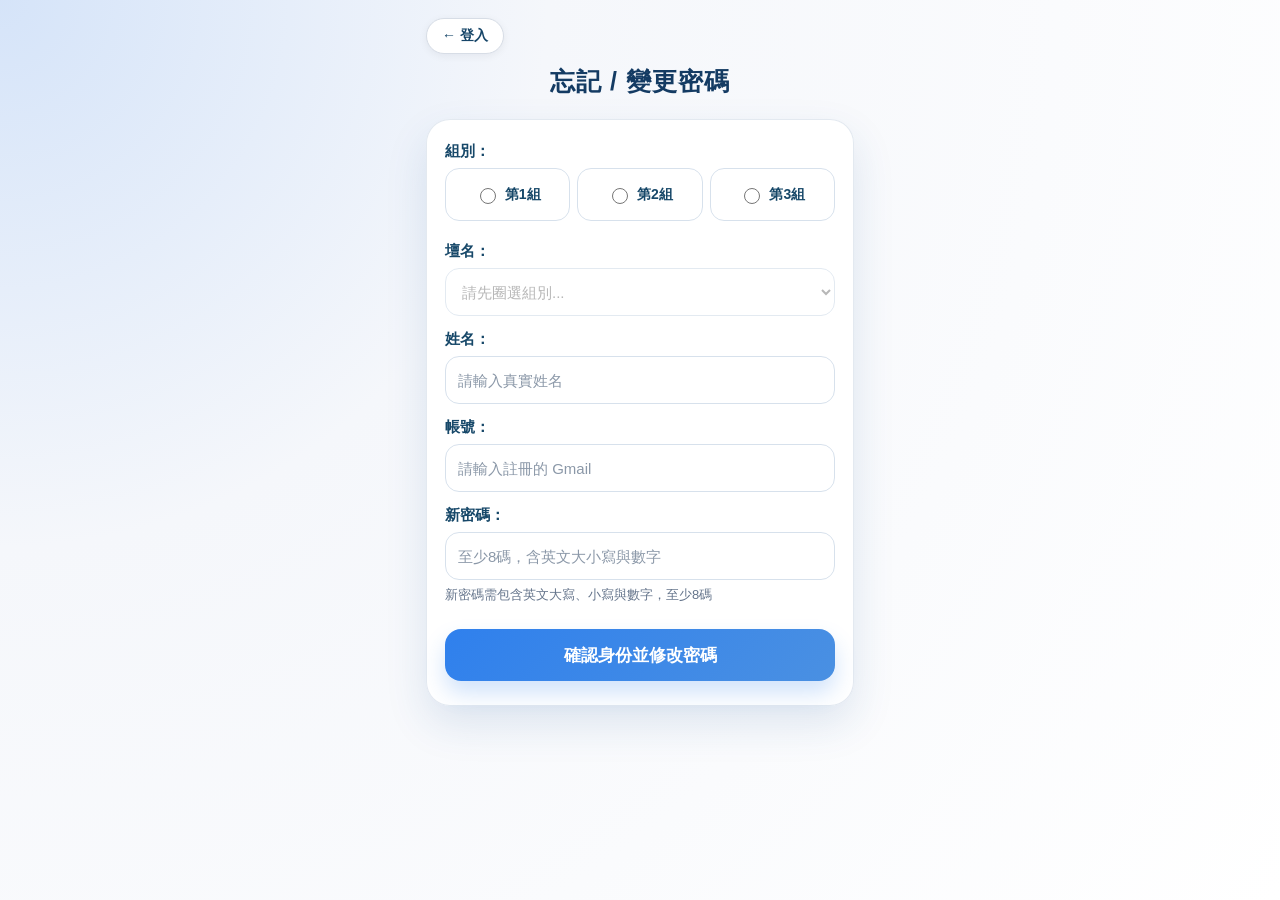
<file: forgot.html>
<!DOCTYPE html>

<!-- =========================
     程式名稱：forgot.html
     功能說明：
     忘記密碼 / 變更密碼頁面。
     使用者可在此選擇組別、壇名，
     並輸入姓名、帳號與新密碼，
     系統確認身份後更新密碼。

     本版調整為 PWA App 風格頁面，
     讓手機主畫面開啟時更像 App。
========================= -->

<html lang="zh-Hant">
<head>
  <meta charset="UTF-8" />
  <meta name="viewport" content="width=device-width, initial-scale=1.0" />

  <title>忘記密碼 / 變更密碼</title>

  <!-- =========================
       PWA 設定
       功能說明：
       讓網站可以加入手機主畫面，
       並以類似 App 的獨立視窗開啟。
  ========================= -->
  <link rel="manifest" href="./manifest.json?v=20260620-001">
  <meta name="theme-color" content="#f5f7fb">
  <meta name="mobile-web-app-capable" content="yes">
  <meta name="apple-mobile-web-app-capable" content="yes">
  <meta name="apple-mobile-web-app-title" content="新莊區道務檢視">
  <meta name="apple-mobile-web-app-status-bar-style" content="default">
  <link rel="apple-touch-icon" href="./icons/icon-192.png">

  <!-- =========================
       全站共用樣式
       功能說明：
       載入登入頁、申請帳號、忘記密碼、首頁等共用 CSS。
  ========================= -->
  <link rel="stylesheet" href="./css/style.css?v=20260620-18" />
</head>

<body>
  <div class="app-form-page">
    <div class="app-form-shell">

      <!-- =========================
           頁面上方操作列
           功能說明：
           提供返回登入頁功能。
      ========================= -->
      <div class="app-form-header">
        <a class="app-form-back" href="index.html">← 登入</a>
      </div>

      <!-- =========================
           頁面品牌區
           功能說明：
           顯示系統 Logo 與頁面名稱。
      ========================= -->
      <div class="app-form-hero">
        <div class="app-form-logo">道</div>
        <h1 class="app-form-title">忘記 / 變更密碼</h1>
      </div>

      <!-- =========================
           忘記密碼表單卡片
           功能說明：
           使用者填寫身份資料與新密碼後送出。
      ========================= -->
      <div class="app-form-card">
        <div id="forgotMessage" class="message"></div>

        <form id="forgotForm">
          <!-- =========================
               組別選擇區
               功能說明：
               使用者先選第1組、第2組或第3組，
               系統再依組別載入對應壇名。
          ========================= -->
          <div class="form-group">
            <div class="label">組別：</div>

            <div class="radio-row">
              <label class="radio-item">
                <input type="radio" name="forgotGroup" value="1" />
                第1組
              </label>

              <label class="radio-item">
                <input type="radio" name="forgotGroup" value="2" />
                第2組
              </label>

              <label class="radio-item">
                <input type="radio" name="forgotGroup" value="3" />
                第3組
              </label>
            </div>
          </div>

          <div class="form-group">
            <label for="forgotTempleSelect">壇名：</label>
            <select id="forgotTempleSelect" disabled>
              <option value="">請先圈選組別...</option>
            </select>
          </div>

          <div class="form-group">
            <label for="forgotName">姓名：</label>
            <input id="forgotName" type="text" placeholder="請輸入真實姓名" autocomplete="name" />
          </div>

          <div class="form-group">
            <label for="forgotAccount">帳號：</label>
            <input id="forgotAccount" type="email" placeholder="請輸入註冊的 Gmail" autocomplete="email" />
          </div>

          <div class="form-group">
            <label for="forgotNewPassword">新密碼：</label>
            <input id="forgotNewPassword" type="password" placeholder="至少8碼，含英文大小寫與數字" autocomplete="new-password" />
            <div class="hint">新密碼需包含英文大寫、小寫與數字，至少8碼</div>
          </div>

          <button class="btn app-form-submit-btn" id="forgotBtn" type="submit">確認身份並修改密碼</button>
        </form>
      </div>
    </div>
  </div>

  <!-- =========================
       前端共用程式
       功能說明：
       config.js：設定 Apps Script API 網址
       api.js：負責與後端 API 溝通
       common.js：共用工具函式
       forgot.js：忘記 / 變更密碼頁專用邏輯
  ========================= -->
  <script src="./js/config.js?v=20260620-2"></script>
  <script src="./js/api.js?v=20260620-2"></script>
  <script src="./js/common.js?v=20260620-2"></script>
  <script src="./js/forgot.js?v=20260620-2"></script>

  <!-- =========================
       PWA 控制程式
       功能說明：
       註冊 Service Worker，
       並處理系統有新版本時的更新提示。
  ========================= -->
  <script src="./js/pwa.js?v=20260620-001"></script>
</body>
</html>
</file>
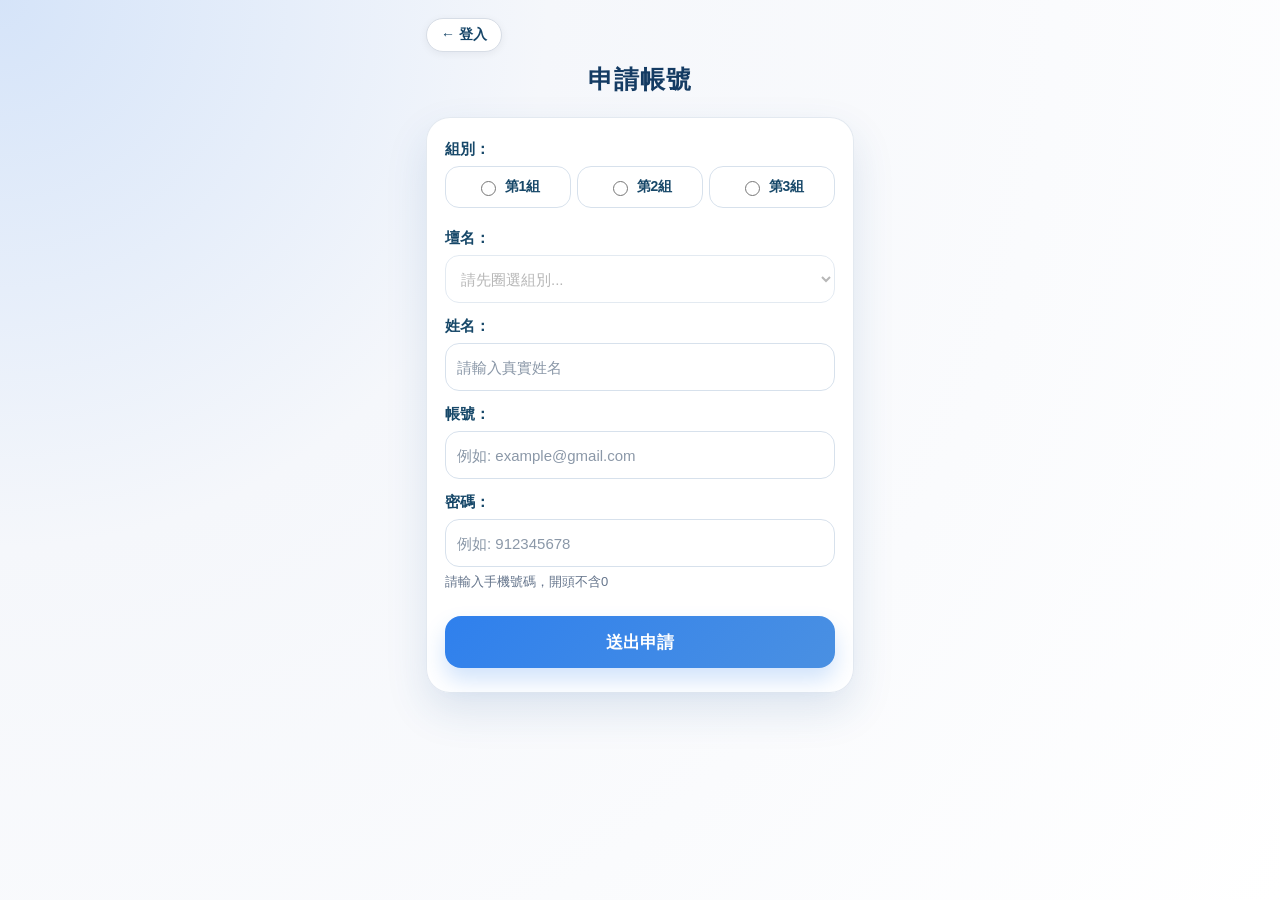
<file: register.html>
<!DOCTYPE html>

<!-- =========================
     程式名稱：register.html
     功能說明：
     申請帳號頁面。
     使用者可在此選擇組別、壇名，
     並輸入姓名、帳號與密碼後送出申請。

     本版調整為 PWA App 風格頁面，
     讓手機主畫面開啟時更像 App。
========================= -->

<html lang="zh-Hant">
<head>
  <meta charset="UTF-8" />
  <meta name="viewport" content="width=device-width, initial-scale=1.0" />

  <title>申請帳號</title>

  <!-- =========================
       PWA 設定
       功能說明：
       讓網站可以加入手機主畫面，
       並以類似 App 的獨立視窗開啟。
  ========================= -->
  <link rel="manifest" href="./manifest.json?v=20260620-001">
  <meta name="theme-color" content="#f5f7fb">
  <meta name="mobile-web-app-capable" content="yes">
  <meta name="apple-mobile-web-app-capable" content="yes">
  <meta name="apple-mobile-web-app-title" content="新莊區道務檢視">
  <meta name="apple-mobile-web-app-status-bar-style" content="default">
  <link rel="apple-touch-icon" href="./icons/icon-192.png">

  <!-- =========================
       全站共用樣式
       功能說明：
       載入登入頁、申請帳號、忘記密碼、首頁等共用 CSS。
  ========================= -->
  <link rel="stylesheet" href="./css/style.css?v=20260620-18" />
</head>

<body>
  <div class="app-form-page">
    <div class="app-form-shell">

      <!-- =========================
           頁面上方操作列
           功能說明：
           提供返回登入頁功能。
      ========================= -->
      <div class="app-form-header">
        <a class="app-form-back" href="index.html">← 登入</a>
      </div>

      <!-- =========================
           頁面品牌區
           功能說明：
           顯示系統 Logo 與頁面名稱。
      ========================= -->
      <div class="app-form-hero">
        <div class="app-form-logo">道</div>
        <h1 class="app-form-title">申請帳號</h1>
      </div>

      <!-- =========================
           申請帳號表單卡片
           功能說明：
           使用者填寫申請資料後送出。
      ========================= -->
      <div class="app-form-card">
        <div id="registerMessage" class="message"></div>

        <form id="registerForm">
          <!-- =========================
               組別選擇區
               功能說明：
               使用者先選第1組、第2組或第3組，
               系統再依組別載入對應壇名。
          ========================= -->
          <div class="form-group">
            <div class="label">組別：</div>

            <div class="radio-row">
              <label class="radio-item">
                <input type="radio" name="group" value="1" />
                第1組
              </label>

              <label class="radio-item">
                <input type="radio" name="group" value="2" />
                第2組
              </label>

              <label class="radio-item">
                <input type="radio" name="group" value="3" />
                第3組
              </label>
            </div>
          </div>

          <!-- =========================
               壇名選擇區
               功能說明：
               預設停用，等使用者選擇組別後，
               register.js 會載入該組壇名選項。
          ========================= -->
          <div class="form-group">
            <label for="templeSelect">壇名：</label>
            <select id="templeSelect" disabled>
              <option value="">請先圈選組別...</option>
            </select>
          </div>

          <div class="form-group">
            <label for="registerName">姓名：</label>
            <input id="registerName" type="text" placeholder="請輸入真實姓名" autocomplete="name" />
          </div>

          <div class="form-group">
            <label for="registerAccount">帳號：</label>
            <input id="registerAccount" type="email" placeholder="例如: example@gmail.com" autocomplete="email" />
          </div>

          <div class="form-group">
            <label for="registerPassword">密碼：</label>
            <input id="registerPassword" type="password" placeholder="例如: 912345678" inputmode="numeric" />
            <div class="hint">請輸入手機號碼，開頭不含0</div>
          </div>

          <button class="btn app-form-submit-btn" id="registerBtn" type="submit">送出申請</button>
        </form>
      </div>
    </div>
  </div>

  <!-- =========================
       前端共用程式
       功能說明：
       config.js：設定 Apps Script API 網址
       api.js：負責與後端 API 溝通
       common.js：共用工具函式
       register.js：申請帳號頁專用邏輯
  ========================= -->
  <script src="./js/config.js?v=20260620-2"></script>
  <script src="./js/api.js?v=20260620-2"></script>
  <script src="./js/common.js?v=20260620-2"></script>
  <script src="./js/register.js?v=20260620-2"></script>

  <!-- =========================
       PWA 控制程式
       功能說明：
       註冊 Service Worker，
       並處理系統有新版本時的更新提示。
  ========================= -->
  <script src="./js/pwa.js?v=20260620-001"></script>
</body>
</html>
</file>
<file: css/style.css>
* {
  box-sizing: border-box;
  font-family: "Noto Sans TC", "Microsoft JhengHei", Arial, sans-serif;
}

body {
  margin: 0;
  background: #f5f7fb;
  color: #1f3b57;
}

.page {
  min-height: 100vh;
  display: flex;
  justify-content: center;
  align-items: flex-start;
  padding: 24px 12px;
}

.card {
  width: 100%;
  max-width: 430px;
  background: #ffffff;
  padding: 28px 24px 36px;
  border-radius: 8px;
  box-shadow: 0 2px 12px rgba(0, 0, 0, 0.08);
}

h1 {
  text-align: center;
  font-size: 26px;
  margin: 0 0 34px;
  color: #173b5c;
  font-weight: 700;
}

h2 {
  font-size: 20px;
  color: #173b5c;
  margin: 0 0 14px;
  text-align: center;
}

label,
.label {
  display: block;
  font-size: 18px;
  font-weight: 700;
  color: #164568;
  margin-bottom: 10px;
}

.form-group {
  margin-bottom: 22px;
}

input,
select {
  width: 100%;
  height: 48px;
  border: 1px solid #d7dde6;
  border-radius: 6px;
  font-size: 16px;
  padding: 0 14px;
  color: #1f3b57;
  background: #ffffff;
  outline: none;
}

input:focus,
select:focus {
  border-color: #4a90e2;
  box-shadow: 0 0 0 2px rgba(74, 144, 226, 0.18);
}

input::placeholder {
  color: #8b98a8;
}

select:disabled {
  background: #f7f8fa;
  color: #999999;
}

.hint {
  margin-top: 8px;
  font-size: 14px;
  color: #64748b;
  line-height: 1.5;
}

.btn {
  width: 100%;
  min-height: 52px;
  border: none;
  border-radius: 6px;
  background: #4a90e2;
  color: #ffffff;
  font-size: 20px;
  font-weight: 700;
  cursor: pointer;
  margin-top: 14px;
  padding: 12px 14px;
}

.btn:hover {
  background: #357bd0;
}

.btn:disabled {
  background: #9bbfe8;
  cursor: not-allowed;
}

.btn-secondary {
  background: #64748b;
}

.btn-secondary:hover {
  background: #475569;
}

.link-row {
  text-align: right;
  margin-top: 24px;
}

.login-link-row {
  display: flex;
  justify-content: space-between;
  align-items: center;
  margin-top: 24px;
}

.text-link {
  color: #2f80ed;
  text-decoration: none;
  font-size: 16px;
  cursor: pointer;
  font-weight: 500;
}

.text-link:hover {
  text-decoration: underline;
}

.radio-row {
  display: flex;
  justify-content: space-between;
  gap: 12px;
  margin-top: 4px;
}

.radio-item {
  display: flex;
  align-items: center;
  gap: 6px;
  font-size: 17px;
  font-weight: 700;
  color: #174869;
  white-space: nowrap;
}

.radio-item input {
  width: 20px;
  height: 20px;
  accent-color: #4a90e2;
}

.message {
  display: none;
  padding: 12px;
  border-radius: 6px;
  font-size: 15px;
  margin-bottom: 18px;
  line-height: 1.5;
  word-break: break-word;
}

.message.success {
  display: block;
  background: #e9f8ef;
  color: #1d7a43;
  border: 1px solid #bfe7cc;
}

.message.error {
  display: block;
  background: #fff0f0;
  color: #b42318;
  border: 1px solid #f3b8b5;
}

.hidden {
  display: none;
}

.login-success {
  text-align: center;
  line-height: 1.8;
  font-size: 18px;
  color: #164568;
}

.small-text {
  font-size: 14px;
  color: #64748b;
  line-height: 1.6;
  margin-top: 16px;
  text-align: center;
}

.menu-area {
  margin-top: 24px;
}

.menu-btn {
  display: block;
  width: 100%;
  min-height: 52px;
  border-radius: 6px;
  background: #4a90e2;
  color: #ffffff;
  text-align: center;
  text-decoration: none;
  font-size: 19px;
  font-weight: 700;
  padding: 14px;
  margin-top: 14px;
}

.menu-btn:hover {
  background: #357bd0;
}

.stat-area {
  margin-top: 22px;
  text-align: left;
}

.stat-card {
  border: 1px solid #d7dde6;
  border-radius: 8px;
  padding: 16px;
  margin-top: 16px;
  background: #ffffff;
}

.stat-summary {
  display: grid;
  grid-template-columns: 1fr 1fr;
  gap: 10px;
  margin-bottom: 14px;
}

.stat-box {
  background: #f5f7fb;
  border-radius: 6px;
  padding: 10px;
  text-align: center;
}

.stat-box .stat-label {
  font-size: 13px;
  color: #64748b;
  margin-bottom: 4px;
}

.stat-box .stat-value {
  font-size: 18px;
  font-weight: 700;
  color: #164568;
}

.stat-table {
  width: 100%;
  border-collapse: collapse;
  font-size: 15px;
}

.stat-table th,
.stat-table td {
  border: 1px solid #d7dde6;
  padding: 8px;
  text-align: center;
}

.stat-table th {
  background: #f5f7fb;
  color: #164568;
}

.not-found {
  color: #b42318;
  text-align: center;
  line-height: 1.6;
}

@media (max-width: 480px) {
  .page {
    padding: 0;
    background: #ffffff;
  }

  .card {
    box-shadow: none;
    border-radius: 0;
    padding: 24px 20px 34px;
  }
}

.wide-card {
  max-width: 430px;
}

.table-scroll {
  width: 100%;
  overflow-x: visible;
}

.history-table {
  width: 100%;
  min-width: 0;
  table-layout: fixed;
}

.history-table th,
.history-table td {
  white-space: normal;
  padding: 8px 4px;
  font-size: 14px;
  word-break: keep-all;
}

/* 選擇壇名：下拉選單同一行 */
.inline-select-row {
  display: grid !important;
  grid-template-columns: auto minmax(0, 1fr);
  align-items: center;
  column-gap: 10px;
}

.inline-select-row label {
  margin-bottom: 0 !important;
  white-space: nowrap;
  font-size: 17px;
}

.inline-select-row select {
  width: 100% !important;
  min-width: 0;
}

.line-chart-box {
  margin: 8px 0 16px;
  padding: 10px 6px 4px;
  background: #f8fafc;
  border: 1px solid #d7dde6;
  border-radius: 8px;
}

.line-chart {
  width: 100%;
  height: auto;
  display: block;
}

.chart-axis {
  stroke: #94a3b8;
  stroke-width: 1;
}

.chart-grid {
  stroke: #d7dde6;
  stroke-width: 1;
  stroke-dasharray: 4 4;
}

.chart-line {
  fill: none;
  stroke-width: 2.5;
  stroke-linecap: round;
  stroke-linejoin: round;
}

.chart-line-target {
  stroke: #94a3b8;
}

.chart-line-total {
  stroke: #2563eb;
}

.chart-dot-target {
  fill: #94a3b8;
}

.chart-dot-total {
  fill: #2563eb;
}

.chart-year,
.chart-value,
.chart-max {
  font-size: 10px;
  fill: #475569;
}

.chart-legend {
  display: flex;
  justify-content: center;
  gap: 16px;
  font-size: 13px;
  color: #475569;
  margin-bottom: 4px;
}

.chart-legend span {
  display: inline-flex;
  align-items: center;
  gap: 5px;
}

.chart-legend i {
  width: 18px;
  height: 3px;
  display: inline-block;
  border-radius: 99px;
}

.legend-target {
  background: #94a3b8;
}

.legend-total {
  background: #2563eb;
}

.title-select-row {
  display: flex;
  align-items: center;
  justify-content: center;
  gap: 10px;
  margin-bottom: 28px;
}

.title-select-row h1 {
  margin: 0;
  font-size: 26px;
  white-space: nowrap;
}

.title-temple-select {
  width: 125px !important;
  height: 42px;
  padding: 0 8px;
  font-size: 15px;
}

.title-qiudao {
  color: #d97706;
  font-weight: 800;
}

.title-fahui {
  color: #2563eb;
  font-weight: 800;
}

.captcha-row {
  display: grid;
  grid-template-columns: minmax(0, 1fr) 115px 72px;
  gap: 6px;
  align-items: center;
}

.captcha-row input {
  width: 100%;
  min-width: 0;
  height: 48px;
  padding: 0 10px;
  font-size: 15px;
}

.captcha-image {
  width: 115px;
  height: 48px;
  border: 1px solid #d7dde6;
  border-radius: 6px;
  background: #ffffff;
  display: block;
}

.captcha-refresh {
  width: 72px;
  height: 48px;
  border: 1px solid #7c3aed;
  border-radius: 6px;
  background: #ffffff;
  color: #7c3aed;
  font-size: 14px;
  font-weight: 700;
  padding: 0;
  cursor: pointer;
  white-space: nowrap;
}

.captcha-refresh:hover {
  background: #f5f3ff;
}

.home-container {
  max-width: 420px;
  margin: 0 auto;
  padding: 20px 15px;
  text-align: center;
}

.home-title {
  font-size: 22px;
  font-weight: 700;
  color: #003b64;
  margin: 8px 0 18px;
}

.home-temple {
  font-size: 18px;
  font-weight: 700;
  color: #1d3557;
  margin-bottom: 14px;
}

.home-grid {
  display: grid;
  grid-template-columns: 1fr 1fr;
  gap: 10px;
}

.home-btn {
  height: 52px;
  border-radius: 8px;
  border: none;
  background: #4a90e2;
  color: white;
  font-size: 16px;
  font-weight: 700;
  cursor: pointer;
}

.home-btn.full {
  grid-column: span 2;
}

.home-btn.secondary {
  background: #6c7a89;
}

.home-btn.update {
  background: #2f80ed;
}

.last-update {
  margin-top: 14px;
  font-size: 13px;
  color: #6b7280;
}

.logout-row {
  margin-top: 12px;
}

.logout-btn {
  width: 100%;
  height: 46px;
  border-radius: 8px;
  border: none;
  background: #6c7a89;
  color: white;
  font-size: 16px;
  font-weight: 700;
}

/* =========================
   Home 首頁優化版
========================= */

.home-page {
  min-height: 100vh;
  background: #ffffff;
  display: flex;
  justify-content: center;
  align-items: flex-start;
  padding: 18px 12px;
  box-sizing: border-box;
}

.home-card {
  width: 100%;
  max-width: 420px;
  text-align: center;
}

.home-title {
  font-size: 22px;
  font-weight: 800;
  color: #003b64;
  margin: 6px 0 16px;
  letter-spacing: 1px;
}

.home-user {
  margin-bottom: 12px;
}

.home-temple {
  display: inline-block;
  font-size: 17px;
  font-weight: 700;
  color: #1f3b57;
  background: #f1f5f9;
  padding: 8px 16px;
  border-radius: 999px;
}

.home-menu {
  display: grid;
  grid-template-columns: 1fr 1fr;
  gap: 10px;
}

.home-menu-btn {
  height: 72px;
  border: none;
  border-radius: 12px;
  background: #4a90e2;
  color: #ffffff;
  cursor: pointer;
  box-shadow: 0 3px 8px rgba(0, 0, 0, 0.08);
  display: flex;
  flex-direction: column;
  justify-content: center;
  align-items: center;
  line-height: 1.3;
}

.home-menu-btn:active {
  transform: scale(0.98);
}

.home-menu-btn.update {
  background: #2f80ed;
}

.home-menu-btn.disabled {
  background: #94a3b8;
}

.home-menu-main {
  font-size: 17px;
  font-weight: 800;
}

.home-menu-sub {
  font-size: 12px;
  font-weight: 500;
  opacity: 0.9;
  margin-top: 4px;
}

.home-update-time {
  margin-top: 14px;
  font-size: 13px;
  color: #64748b;
}

.home-logout-btn {
  width: 100%;
  height: 46px;
  margin-top: 14px;
  border: none;
  border-radius: 10px;
  background: #64748b;
  color: #ffffff;
  font-size: 16px;
  font-weight: 800;
  cursor: pointer;
}

.home-logout-btn:active {
  transform: scale(0.99);
}

/* 小手機再縮一點 */
@media (max-width: 360px) {
  .home-title {
    font-size: 20px;
  }

  .home-menu-btn {
    height: 66px;
  }

  .home-menu-main {
    font-size: 16px;
  }

  .home-menu-sub {
    font-size: 11px;
  }
}
/* =========================
   Login Page 優化版
========================= */

.login-page {
  min-height: 100vh;
  background:
    radial-gradient(circle at top left, #eef6ff 0%, #f8fbff 35%, #ffffff 100%);
  display: flex;
  justify-content: center;
  align-items: flex-start;
  padding: 28px 14px;
}

.login-card {
  width: 100%;
  max-width: 440px;
  background: #ffffff;
  border-radius: 18px;
  padding: 30px 24px 28px;
  box-shadow: 0 10px 30px rgba(32, 84, 147, 0.12);
  border: 1px solid #e8eef6;
}

.login-hero {
  text-align: center;
  margin-bottom: 22px;
}

.login-logo {
  width: 54px;
  height: 54px;
  margin: 0 auto 12px;
  border-radius: 16px;
  background: linear-gradient(135deg, #2f80ed, #4a90e2);
  color: #ffffff;
  font-size: 26px;
  font-weight: 800;
  display: flex;
  align-items: center;
  justify-content: center;
  box-shadow: 0 8px 18px rgba(47, 128, 237, 0.25);
}

.login-title {
  margin: 0;
  font-size: 28px;
  font-weight: 800;
  color: #143b63;
  letter-spacing: 1px;
}

.login-subtitle {
  margin-top: 10px;
  font-size: 14px;
  color: #6b7b8d;
  line-height: 1.6;
}

.login-card .form-group {
  margin-bottom: 18px;
}

.login-card label {
  display: block;
  font-size: 15px;
  font-weight: 700;
  color: #174869;
  margin-bottom: 8px;
}

.login-card input {
  width: 100%;
  height: 50px;
  border: 1px solid #d7e1ec;
  border-radius: 12px;
  font-size: 16px;
  padding: 0 14px;
  color: #1f3b57;
  background: #ffffff;
  outline: none;
  transition: all 0.2s ease;
}

.login-card input:focus {
  border-color: #4a90e2;
  box-shadow: 0 0 0 3px rgba(74, 144, 226, 0.14);
}

.login-card input::placeholder {
  color: #98a5b3;
}

/* 驗證碼區：輸入框不再過大 */
.captcha-panel {
  display: grid;
  grid-template-columns: minmax(0, 1fr) 132px;
  gap: 10px;
  align-items: stretch;
}

.captcha-input-wrap {
  min-width: 0;
}

.captcha-input-wrap input {
  width: 100%;
}

.captcha-side {
  display: grid;
  grid-template-rows: 50px 50px;
  gap: 10px;
}

.captcha-image {
  width: 100%;
  height: 50px;
  border: 1px solid #d7dde6;
  border-radius: 12px;
  background: #ffffff;
  display: block;
  object-fit: cover;
}

.captcha-refresh {
  width: 100%;
  height: 50px;
  border: 1px solid #2f80ed;
  border-radius: 12px;
  background: #eef5ff;
  color: #2f80ed;
  font-size: 14px;
  font-weight: 800;
  cursor: pointer;
  white-space: nowrap;
  transition: all 0.2s ease;
}

.captcha-refresh:hover {
  background: #dfeeff;
  transform: translateY(-1px);
}

.login-card .btn {
  width: 100%;
  min-height: 54px;
  border: none;
  border-radius: 12px;
  background: linear-gradient(135deg, #2f80ed, #4a90e2);
  color: #ffffff;
  font-size: 19px;
  font-weight: 800;
  cursor: pointer;
  margin-top: 8px;
  box-shadow: 0 8px 18px rgba(47, 128, 237, 0.2);
  transition: all 0.2s ease;
}

.login-card .btn:hover {
  transform: translateY(-1px);
  background: linear-gradient(135deg, #2675df, #4189dc);
}

.login-card .btn:disabled {
  background: #9bbfe8;
  box-shadow: none;
  transform: none;
}

.login-card .login-link-row {
  display: flex;
  justify-content: space-between;
  align-items: center;
  margin-top: 20px;
  gap: 12px;
  flex-wrap: wrap;
}

.login-card .text-link {
  color: #2f80ed;
  text-decoration: none;
  font-size: 15px;
  font-weight: 600;
}

.login-card .text-link:hover {
  text-decoration: underline;
}

.login-card .message {
  margin-bottom: 16px;
  border-radius: 10px;
}

/* 手機版 */
@media (max-width: 480px) {
  .login-page {
    padding: 16px 12px;
  }

  .login-card {
    padding: 24px 18px 24px;
    border-radius: 16px;
  }

  .login-title {
    font-size: 24px;
  }

  .login-subtitle {
    font-size: 13px;
  }

  .captcha-panel {
    grid-template-columns: 1fr;
  }

  .captcha-side {
    grid-template-columns: 1fr 104px;
    grid-template-rows: none;
    gap: 8px;
  }

  .captcha-image {
    height: 48px;
  }

  .captcha-refresh {
    height: 48px;
  }

  .login-card .btn {
    min-height: 52px;
    font-size: 18px;
  }
}

/* =========================
   App 固定式上方操作列
   annual.html / history.html 共用
========================= */

.page-inner {
  width: 100%;
  max-width: 430px;
  padding-top: calc(62px + env(safe-area-inset-top, 0px));
}

.page-action-bar {
  position: fixed;
  top: env(safe-area-inset-top, 0px);
  left: 50%;
  transform: translateX(-50%);
  z-index: 999;

  width: calc(100% - 24px);
  max-width: 430px;

  margin: 0;
  padding: 10px 2px 8px;

  display: flex;
  justify-content: space-between;
  align-items: center;
  gap: 10px;

  background: rgba(245, 247, 251, 0.96);
  backdrop-filter: blur(10px);
  -webkit-backdrop-filter: blur(10px);

  border-bottom: 1px solid rgba(215, 221, 230, 0.8);
}

.action-pill {
  height: 40px;
  min-width: 88px;
  padding: 0 16px;
  border: 1px solid #d7dde6;
  border-radius: 999px;
  background: #ffffff;
  color: #164568;
  font-size: 15px;
  font-weight: 800;
  cursor: pointer;
  box-shadow: 0 2px 8px rgba(15, 23, 42, 0.06);
}

.action-pill:hover {
  background: #f1f5f9;
}

.action-pill:active {
  transform: scale(0.98);
}

.action-pill.logout {
  background: #f8fafc;
  color: #64748b;
}

.action-pill.logout:hover {
  background: #eef2f7;
}

/* 減少手機上下拉時的彈跳感，讓畫面更像 App */
html,
body {
  overscroll-behavior-y: contain;
}

/* =========================
   PWA 更新提示列
   功能說明：
   當系統有新版本時，畫面下方會顯示提示，
   使用者點擊「重新整理」後載入新版。
========================= */

.pwa-update-banner {
  position: fixed;
  left: 50%;
  bottom: calc(16px + env(safe-area-inset-bottom, 0px));
  transform: translateX(-50%);
  z-index: 1200;

  width: calc(100% - 28px);
  max-width: 430px;

  background: #173b5c;
  color: #ffffff;
  border-radius: 14px;
  padding: 12px 12px 12px 16px;

  display: flex;
  align-items: center;
  justify-content: space-between;
  gap: 12px;

  box-shadow: 0 8px 24px rgba(15, 23, 42, 0.22);
  font-size: 15px;
  font-weight: 700;
}

.pwa-update-banner button {
  border: none;
  border-radius: 999px;
  background: #ffffff;
  color: #173b5c;
  padding: 8px 14px;
  font-size: 14px;
  font-weight: 800;
  cursor: pointer;
  white-space: nowrap;
}

.pwa-update-banner button:active {
  transform: scale(0.98);
}

/* =========================
   登入頁 App 化固定版
   功能說明：
   讓登入頁在手機 PWA 中看起來更像 App。
   平常畫面固定置中，減少上下滑動感。
   但仍保留必要的內部捲動，避免手機鍵盤擋住輸入框。
========================= */

.login-page {
  min-height: 100dvh;
  height: 100dvh;

  display: flex;
  justify-content: center;
  align-items: center;

  padding:
    calc(18px + env(safe-area-inset-top, 0px))
    14px
    calc(18px + env(safe-area-inset-bottom, 0px));

  overflow-y: auto;
  overscroll-behavior-y: contain;
}

/* =========================
   登入卡片高度保護
   功能說明：
   當手機螢幕較小或鍵盤彈出時，
   讓登入卡片本身可以捲動，
   避免帳號、密碼、驗證碼或登入按鈕被遮住。
========================= */

.login-card {
  max-height: calc(
    100dvh - 36px - env(safe-area-inset-top, 0px) - env(safe-area-inset-bottom, 0px)
  );

  overflow-y: auto;
  -webkit-overflow-scrolling: touch;
}

/* =========================
   iPhone / iPad Safari 高度相容
   功能說明：
   部分 iOS 裝置對 100dvh 支援不一致，
   補上 -webkit-fill-available 增加穩定性。
========================= */

@supports (-webkit-touch-callout: none) {
  .login-page {
    min-height: -webkit-fill-available;
  }
}

/* =========================
程式區塊：滿版 App 登入頁
功能說明：
將 index.html 登入頁改成更接近手機 App 的滿版畫面。
特色：

1. 畫面滿版
2. 上方品牌區
3. 中間登入卡片
4. 下方固定連結
5. 手機鍵盤彈出時仍可捲動，不會擋住輸入框
   ========================= */

.app-login-page {
min-height: 100vh;
min-height: 100dvh;
background:
radial-gradient(circle at top left, rgba(47, 128, 237, 0.18) 0%, rgba(245, 247, 251, 0.96) 34%, #ffffff 100%);
color: #1f3b57;
overflow: hidden;
}

.app-login-shell {
min-height: 100vh;
min-height: 100dvh;
width: 100%;
max-width: 480px;
margin: 0 auto;

display: grid;
grid-template-rows: auto minmax(0, 1fr) auto;

padding:
calc(24px + env(safe-area-inset-top, 0px))
18px
calc(18px + env(safe-area-inset-bottom, 0px));
}

/* =========================
程式區塊：登入頁上方品牌區
功能說明：
顯示「道」字 Logo 與系統名稱。
========================= */

.app-login-header {
text-align: center;
padding-top: 4px;
padding-bottom: 18px;
}

.app-login-logo {
width: 68px;
height: 68px;
margin: 0 auto 14px;
border-radius: 22px;

background: linear-gradient(135deg, #2f80ed, #4a90e2);
color: #ffffff;

display: flex;
align-items: center;
justify-content: center;

font-size: 32px;
font-weight: 900;
letter-spacing: 1px;

box-shadow: 0 12px 24px rgba(47, 128, 237, 0.26);
}

.app-login-title-group {
text-align: center;
}

.app-login-title {
margin: 0;
color: #143b63;
font-size: 27px;
font-weight: 900;
letter-spacing: 1px;
line-height: 1.25;
}

.app-login-subtitle {
margin-top: 8px;
color: #64748b;
font-size: 14px;
font-weight: 600;
}

/* =========================
程式區塊：登入頁中間內容
功能說明：
放置登入卡片，並讓它在畫面中央偏上，
看起來更像 App 登入畫面。
========================= */

.app-login-main {
min-height: 0;

display: flex;
align-items: center;
justify-content: center;

overflow-y: auto;
-webkit-overflow-scrolling: touch;
padding: 4px 0 12px;
}

.app-login-card {
width: 100%;
background: rgba(255, 255, 255, 0.94);
border: 1px solid rgba(226, 232, 240, 0.95);
border-radius: 24px;
padding: 22px 18px 20px;
box-shadow: 0 18px 42px rgba(32, 84, 147, 0.13);
backdrop-filter: blur(10px);
-webkit-backdrop-filter: blur(10px);
}

.app-form-group {
margin-bottom: 16px;
}

.app-login-card label {
font-size: 15px;
font-weight: 800;
color: #174869;
margin-bottom: 8px;
}

.app-login-card input {
height: 52px;
border-radius: 14px;
border: 1px solid #d7e1ec;
background: #ffffff;
font-size: 16px;
}

.app-login-card input:focus {
border-color: #4a90e2;
box-shadow: 0 0 0 3px rgba(74, 144, 226, 0.14);
}

/* =========================
程式區塊：登入頁驗證碼區
功能說明：
調整驗證碼輸入框、圖片與更新按鈕，
讓手機畫面更整齊。
========================= */

.app-captcha-panel {
display: grid;
grid-template-columns: minmax(0, 1fr) 132px;
gap: 10px;
align-items: stretch;
}

.app-login-card .captcha-side {
display: grid;
grid-template-rows: 52px 52px;
gap: 10px;
}

.app-login-card .captcha-image {
width: 100%;
height: 52px;
border-radius: 14px;
object-fit: cover;
}

.app-login-card .captcha-refresh {
width: 100%;
height: 52px;
border-radius: 14px;
font-size: 14px;
font-weight: 900;
}

/* =========================
程式區塊：登入按鈕
功能說明：
強化登入按鈕視覺，讓它更像 App 主要操作按鈕。
========================= */

.app-login-btn {
min-height: 56px;
border-radius: 16px;
margin-top: 4px;
background: linear-gradient(135deg, #2f80ed, #4a90e2);
font-size: 19px;
font-weight: 900;
box-shadow: 0 12px 22px rgba(47, 128, 237, 0.22);
}

.app-login-btn:hover {
background: linear-gradient(135deg, #2675df, #4189dc);
}

.app-login-btn:active {
transform: scale(0.99);
}

/* =========================
程式區塊：登入頁底部連結
功能說明：
固定在登入頁下方，提供申請帳號與忘記 / 變更密碼。
========================= */

.app-login-footer {
padding-top: 14px;
display: flex;
justify-content: center;
align-items: center;
gap: 12px;
}

.app-login-link {
color: #2f80ed;
font-size: 15px;
font-weight: 800;
text-decoration: none;
}

.app-login-link:active {
opacity: 0.7;
}

.app-login-divider {
width: 1px;
height: 14px;
background: #cbd5e1;
}

/* =========================
程式區塊：小螢幕調整
功能說明：
當手機高度較小時，縮小 Logo 與間距，
避免登入按鈕被螢幕鍵盤或底部擋住。
========================= */

@media (max-height: 720px) {
.app-login-shell {
padding-top: calc(16px + env(safe-area-inset-top, 0px));
padding-bottom: calc(12px + env(safe-area-inset-bottom, 0px));
}

.app-login-header {
padding-bottom: 12px;
}

.app-login-logo {
width: 56px;
height: 56px;
border-radius: 18px;
font-size: 27px;
margin-bottom: 10px;
}

.app-login-title {
font-size: 23px;
}

.app-login-subtitle {
margin-top: 5px;
font-size: 13px;
}

.app-login-card {
padding: 18px 16px 18px;
}

.app-form-group {
margin-bottom: 13px;
}
}

/* =========================
程式區塊：窄螢幕調整
功能說明：
手機寬度較小時，驗證碼圖片與更新按鈕改成同一列，
避免右側欄太窄。
========================= */

@media (max-width: 420px) {
.app-captcha-panel {
grid-template-columns: 1fr;
}

.app-login-card .captcha-side {
grid-template-columns: minmax(0, 1fr) 108px;
grid-template-rows: none;
gap: 8px;
}

.app-login-card .captcha-image,
.app-login-card .captcha-refresh {
height: 50px;
}

.app-login-footer {
gap: 10px;
}

.app-login-link {
font-size: 14px;
}
}

/* =========================
程式區塊：iOS PWA 高度相容
功能說明：
部分 iPhone / iPad 對 100dvh 的支援不同，
補上 -webkit-fill-available 增加穩定性。
========================= */

@supports (-webkit-touch-callout: none) {
.app-login-page,
.app-login-shell {
min-height: -webkit-fill-available;
}
}

/* =========================
   程式區塊：滿版 App 登入頁修正版
   功能說明：
   修正手機 PWA 登入頁畫面：
   1. 移除「道務統計查詢系統」副標題
   2. iPhone 驗證碼欄位改成上下排列，避免圖片被擠到看不到
   3. Android 畫面高度不足時，可以看到申請帳號與忘記密碼連結
   4. 保持整體滿版 App 風格
========================= */

/* 移除登入頁副標題：道務統計查詢系統 */
.app-login-subtitle {
  display: none !important;
}

/* 登入頁允許必要捲動，避免 Android 底部連結被切掉 */
.app-login-page {
  min-height: 100vh;
  min-height: 100dvh;
  overflow-y: auto !important;
  overflow-x: hidden;
  -webkit-overflow-scrolling: touch;
}

/* 調整整體上下間距，讓手機畫面更容易完整顯示 */
.app-login-shell {
  min-height: 100vh;
  min-height: 100dvh;
  padding:
    calc(18px + env(safe-area-inset-top, 0px))
    18px
    calc(18px + env(safe-area-inset-bottom, 0px)) !important;
}

/* 上方 Logo 與標題稍微縮小，避免擠壓下方表單 */
.app-login-header {
  padding-top: 0 !important;
  padding-bottom: 14px !important;
}

.app-login-logo {
  width: 58px !important;
  height: 58px !important;
  border-radius: 18px !important;
  font-size: 28px !important;
  margin-bottom: 10px !important;
}

.app-login-title {
  font-size: 25px !important;
  line-height: 1.25;
}

/* 中間登入區改成靠上，不要過度置中造成底部連結被擠出畫面 */
.app-login-main {
  align-items: flex-start !important;
  padding: 6px 0 10px !important;
  overflow: visible !important;
}

/* 登入卡片稍微縮小 */
.app-login-card {
  padding: 20px 18px 18px !important;
  border-radius: 22px !important;
}

/* 表單欄位間距略縮 */
.app-form-group {
  margin-bottom: 14px !important;
}

.app-login-card input {
  height: 50px !important;
  border-radius: 14px !important;
}

/* =========================
   驗證碼區修正
   功能說明：
   手機上改成：
   第一行：輸入驗證碼
   第二行：驗證碼圖片 + 更新驗證碼
   避免 iPhone 將驗證碼圖片壓縮到看不到。
========================= */

.app-captcha-panel {
  display: grid !important;
  grid-template-columns: 1fr !important;
  gap: 10px !important;
}

/* 驗證碼圖片與更新按鈕同一列 */
.app-login-card .captcha-side {
  display: grid !important;
  grid-template-columns: minmax(0, 1fr) 132px !important;
  grid-template-rows: none !important;
  gap: 10px !important;
}

/* 驗證碼圖片加大，避免被擠成細長一條 */
.app-login-card .captcha-image {
  width: 100% !important;
  height: 50px !important;
  min-width: 0 !important;
  border-radius: 14px !important;
  object-fit: cover !important;
}

/* 更新驗證碼按鈕固定寬度，避免文字換行 */
.app-login-card .captcha-refresh {
  width: 132px !important;
  height: 50px !important;
  border-radius: 14px !important;
  white-space: nowrap !important;
}

/* 登入按鈕稍微縮小高度 */
.app-login-btn {
  min-height: 54px !important;
  border-radius: 16px !important;
  margin-top: 2px !important;
}

/* 底部連結保留在畫面下方，但允許因高度不足而自然往下捲動 */
.app-login-footer {
  padding-top: 12px !important;
  padding-bottom: 4px !important;
  flex-shrink: 0;
}

/* Android / 小高度手機再縮一點 */
@media (max-height: 760px) {
  .app-login-shell {
    padding-top: calc(12px + env(safe-area-inset-top, 0px)) !important;
    padding-bottom: calc(10px + env(safe-area-inset-bottom, 0px)) !important;
  }

  .app-login-logo {
    width: 52px !important;
    height: 52px !important;
    font-size: 25px !important;
    margin-bottom: 8px !important;
  }

  .app-login-title {
    font-size: 23px !important;
  }

  .app-login-header {
    padding-bottom: 10px !important;
  }

  .app-login-card {
    padding: 18px 16px 16px !important;
  }

  .app-form-group {
    margin-bottom: 12px !important;
  }

  .app-login-card input {
    height: 48px !important;
  }

  .app-login-card .captcha-image,
  .app-login-card .captcha-refresh {
    height: 48px !important;
  }

  .app-login-btn {
    min-height: 52px !important;
  }
}

/* 很窄的手機，驗證碼圖片與更新按鈕維持同列但縮小按鈕 */
@media (max-width: 380px) {
  .app-login-card .captcha-side {
    grid-template-columns: minmax(0, 1fr) 118px !important;
    gap: 8px !important;
  }

  .app-login-card .captcha-refresh {
    width: 118px !important;
    font-size: 13px !important;
  }

  .app-login-link {
    font-size: 13px !important;
  }
}

/* =========================
   程式區塊：滿版 App 登入頁間距修正版
   功能說明：
   1. 移除登入頁副標題「道務統計查詢系統」
   2. 讓「申請帳號 / 忘記變更密碼」靠近登入按鈕
   3. 讓底部保留一行空白，不要貼到底部
========================= */

/* 移除登入頁副標題 */
.app-login-subtitle {
  display: none !important;
}

/* 登入頁整體改成自然排列，不再把底部連結硬推到底 */
.app-login-shell {
  min-height: 100vh;
  min-height: 100dvh;

  display: flex !important;
  flex-direction: column !important;
  justify-content: flex-start !important;

  padding:
    calc(18px + env(safe-area-inset-top, 0px))
    18px
    calc(28px + env(safe-area-inset-bottom, 0px)) !important;
}

/* 上方 Logo 與標題區稍微縮短 */
.app-login-header {
  padding-top: 0 !important;
  padding-bottom: 18px !important;
}

/* 中間登入卡片不要撐滿剩餘高度 */
.app-login-main {
  flex: none !important;
  min-height: auto !important;

  display: block !important;
  overflow: visible !important;

  padding: 0 !important;
}

/* 登入按鈕與底部連結之間的距離 */
.app-login-footer {
  margin-top: 18px !important;
  padding-top: 0 !important;
  padding-bottom: 22px !important;

  display: flex !important;
  justify-content: center !important;
  align-items: center !important;
  gap: 12px !important;

  flex-shrink: 0 !important;
}

/* 底部連結樣式 */
.app-login-link {
  color: #2f80ed;
  font-size: 15px;
  font-weight: 800;
  text-decoration: none;
}

.app-login-divider {
  width: 1px;
  height: 14px;
  background: #cbd5e1;
}

/* 小高度手機：整體再縮一點，避免底部連結被切掉 */
@media (max-height: 760px) {
  .app-login-shell {
    padding-top: calc(12px + env(safe-area-inset-top, 0px)) !important;
    padding-bottom: calc(22px + env(safe-area-inset-bottom, 0px)) !important;
  }

  .app-login-header {
    padding-bottom: 12px !important;
  }

  .app-login-footer {
    margin-top: 14px !important;
    padding-bottom: 18px !important;
  }
}


/* =========================
   程式區塊：登入頁底部連結間距修正
   功能說明：
   讓登入按鈕與「申請帳號 / 忘記變更密碼」之間多空一行，
   並讓底部不要貼太近。
========================= */

.app-login-footer {
  margin-top: 28px !important;
  padding-top: 0 !important;
  padding-bottom: 24px !important;
}


/* =========================
   程式區塊：申請帳號 / 忘記密碼 App 化頁面
   功能說明：
   讓 register.html 與 forgot.html 在 PWA 中看起來更像 App。
   適用頁面：
   1. register.html
   2. forgot.html
========================= */

.app-form-page {
  min-height: 100vh;
  min-height: 100dvh;

  background:
    radial-gradient(circle at top left, rgba(47, 128, 237, 0.16) 0%, rgba(245, 247, 251, 0.96) 35%, #ffffff 100%);

  color: #1f3b57;
  overflow-y: auto;
  overflow-x: hidden;
  -webkit-overflow-scrolling: touch;
}

.app-form-shell {
  width: 100%;
  max-width: 480px;
  margin: 0 auto;

  min-height: 100vh;
  min-height: 100dvh;

  padding:
    calc(18px + env(safe-area-inset-top, 0px))
    18px
    calc(28px + env(safe-area-inset-bottom, 0px));
}

.app-form-header {
  display: flex;
  align-items: center;
  justify-content: space-between;

  margin-bottom: 18px;
}

.app-form-back {
  min-width: 88px;
  height: 40px;

  border: 1px solid #d7dde6;
  border-radius: 999px;
  background: #ffffff;
  color: #164568;

  font-size: 15px;
  font-weight: 900;
  cursor: pointer;

  box-shadow: 0 2px 8px rgba(15, 23, 42, 0.06);
  text-decoration: none;

  display: inline-flex;
  align-items: center;
  justify-content: center;
}

.app-form-back:active {
  transform: scale(0.98);
}

.app-form-header-title {
  flex: 1;
  text-align: center;

  font-size: 20px;
  font-weight: 900;
  color: #143b63;
  letter-spacing: 1px;

  margin-right: 88px;
}

.app-form-hero {
  text-align: center;
  margin-bottom: 18px;
}

.app-form-logo {
  width: 58px;
  height: 58px;

  margin: 0 auto 10px;
  border-radius: 18px;

  background: linear-gradient(135deg, #2f80ed, #4a90e2);
  color: #ffffff;

  display: flex;
  align-items: center;
  justify-content: center;

  font-size: 28px;
  font-weight: 900;

  box-shadow: 0 12px 24px rgba(47, 128, 237, 0.24);
}

.app-form-title {
  margin: 0;
  color: #143b63;
  font-size: 27px;
  font-weight: 900;
  letter-spacing: 1px;
}

.app-form-card {
  width: 100%;

  background: rgba(255, 255, 255, 0.95);
  border: 1px solid rgba(226, 232, 240, 0.95);
  border-radius: 24px;

  padding: 22px 18px 22px;

  box-shadow: 0 18px 42px rgba(32, 84, 147, 0.13);
  backdrop-filter: blur(10px);
  -webkit-backdrop-filter: blur(10px);
}

.app-form-card .form-group {
  margin-bottom: 16px;
}

.app-form-card label,
.app-form-card .label {
  font-size: 15px;
  font-weight: 900;
  color: #174869;
  margin-bottom: 8px;
}

.app-form-card input,
.app-form-card select {
  height: 52px;
  border-radius: 14px;
  border: 1px solid #d7e1ec;
  background: #ffffff;
  font-size: 16px;
}

.app-form-card input:focus,
.app-form-card select:focus {
  border-color: #4a90e2;
  box-shadow: 0 0 0 3px rgba(74, 144, 226, 0.14);
}

.app-form-card .hint {
  font-size: 13px;
  color: #64748b;
  margin-top: 7px;
}

.app-form-card .radio-row {
  gap: 8px;
}

.app-form-card .radio-item {
  flex: 1;

  min-height: 46px;
  padding: 0 8px;

  border: 1px solid #d7e1ec;
  border-radius: 14px;
  background: #ffffff;

  display: flex;
  justify-content: center;
  align-items: center;

  font-size: 15px;
  font-weight: 900;
}

.app-form-card .radio-item input {
  width: 18px;
  height: 18px;
}

.app-form-submit-btn {
  min-height: 56px;
  border-radius: 16px;
  margin-top: 8px;

  background: linear-gradient(135deg, #2f80ed, #4a90e2);

  font-size: 18px;
  font-weight: 900;

  box-shadow: 0 12px 22px rgba(47, 128, 237, 0.22);
}

.app-form-submit-btn:active {
  transform: scale(0.99);
}

.app-form-footer {
  text-align: center;
  margin-top: 24px;
  padding-bottom: 12px;
}

.app-form-footer .text-link {
  font-size: 15px;
  font-weight: 900;
  color: #2f80ed;
}

@media (max-width: 380px) {
  .app-form-shell {
    padding-left: 14px;
    padding-right: 14px;
  }

  .app-form-title {
    font-size: 24px;
  }

  .app-form-card {
    padding: 20px 16px 20px;
  }

  .app-form-card .radio-item {
    font-size: 14px;
    padding: 0 6px;
  }
}

@media (max-height: 760px) {
  .app-form-shell {
    padding-top: calc(12px + env(safe-area-inset-top, 0px));
    padding-bottom: calc(22px + env(safe-area-inset-bottom, 0px));
  }

  .app-form-hero {
    margin-bottom: 14px;
  }

  .app-form-logo {
    width: 52px;
    height: 52px;
    font-size: 25px;
    margin-bottom: 8px;
  }

  .app-form-title {
    font-size: 24px;
  }

  .app-form-card {
    padding: 18px 16px 18px;
  }

  .app-form-card .form-group {
    margin-bottom: 13px;
  }

  .app-form-card input,
  .app-form-card select {
    height: 48px;
  }
}

/* =========================
   程式區塊：Android 表單頁高度壓縮版
   功能說明：
   修正 register.html / forgot.html 在 Android 手機上畫面太長的問題。
   主要調整：
   1. 縮小上方 Logo 與標題
   2. 縮小表單卡片上下間距
   3. 縮小輸入框、下拉選單、單選按鈕高度
   4. 縮短各欄位之間的距離
   5. 讓送出按鈕比較容易出現在畫面中
========================= */

.app-form-shell {
  max-width: 460px !important;
  padding:
    calc(10px + env(safe-area-inset-top, 0px))
    16px
    calc(16px + env(safe-area-inset-bottom, 0px)) !important;
}

/* 上方返回登入按鈕區縮小 */
.app-form-header {
  margin-bottom: 8px !important;
}

.app-form-back {
  min-width: 78px !important;
  height: 36px !important;
  font-size: 14px !important;
}

/* Logo 與標題區縮小 */
.app-form-hero {
  margin-bottom: 10px !important;
}

.app-form-logo {
  width: 46px !important;
  height: 46px !important;
  border-radius: 15px !important;
  font-size: 24px !important;
  margin-bottom: 6px !important;
}

.app-form-title {
  font-size: 24px !important;
  line-height: 1.2 !important;
}

/* 表單卡片縮小 */
.app-form-card {
  border-radius: 22px !important;
  padding: 16px 16px 16px !important;
}

/* 每一組欄位間距縮小 */
.app-form-card .form-group {
  margin-bottom: 10px !important;
}

/* 欄位標籤縮小 */
.app-form-card label,
.app-form-card .label {
  font-size: 14px !important;
  margin-bottom: 6px !important;
}

/* 輸入框與下拉選單高度縮小 */
.app-form-card input,
.app-form-card select {
  height: 44px !important;
  border-radius: 13px !important;
  font-size: 15px !important;
  padding: 0 12px !important;
}

/* 組別按鈕縮小 */
.app-form-card .radio-row {
  gap: 7px !important;
}

.app-form-card .radio-item {
  min-height: 40px !important;
  border-radius: 13px !important;
  font-size: 14px !important;
  padding: 0 6px !important;
}

.app-form-card .radio-item input {
  width: 16px !important;
  height: 16px !important;
}

/* 提示文字縮小並減少高度 */
.app-form-card .hint {
  font-size: 12px !important;
  line-height: 1.35 !important;
  margin-top: 5px !important;
}

/* 送出按鈕縮小一點 */
.app-form-submit-btn {
  min-height: 50px !important;
  border-radius: 15px !important;
  margin-top: 6px !important;
  font-size: 17px !important;
}

/* 表單頁底部不要再多留空白 */
.app-form-footer {
  display: none !important;
}

/* Android 小高度螢幕再壓縮一次 */
@media (max-height: 760px) {
  .app-form-shell {
    padding-top: calc(8px + env(safe-area-inset-top, 0px)) !important;
    padding-bottom: calc(12px + env(safe-area-inset-bottom, 0px)) !important;
  }

  .app-form-header {
    margin-bottom: 6px !important;
  }

  .app-form-logo {
    width: 42px !important;
    height: 42px !important;
    font-size: 22px !important;
    margin-bottom: 5px !important;
  }

  .app-form-title {
    font-size: 22px !important;
  }

  .app-form-hero {
    margin-bottom: 8px !important;
  }

  .app-form-card {
    padding: 14px 15px 14px !important;
  }

  .app-form-card .form-group {
    margin-bottom: 9px !important;
  }

  .app-form-card input,
  .app-form-card select {
    height: 42px !important;
  }

  .app-form-card .radio-item {
    min-height: 38px !important;
  }

  .app-form-submit-btn {
    min-height: 48px !important;
    font-size: 16px !important;
  }
}

/* =========================
   程式區塊：申請帳號頁 Android 專用再壓縮
   功能說明：
   修正 register.html 在 Android 手機上比 forgot.html 更容易過長的問題。
   主要調整：
   1. 只針對含有 registerForm 的申請帳號頁
   2. 再縮小上方 Logo 與標題
   3. 再縮小表單卡片與欄位間距
   4. 讓「送出申請」按鈕更容易完整顯示在畫面中
========================= */

body:has(#registerForm) .app-form-shell {
  padding:
    calc(6px + env(safe-area-inset-top, 0px))
    16px
    calc(10px + env(safe-area-inset-bottom, 0px)) !important;
}

body:has(#registerForm) .app-form-header {
  margin-bottom: 4px !important;
}

body:has(#registerForm) .app-form-back {
  height: 34px !important;
  min-width: 76px !important;
  font-size: 14px !important;
}

body:has(#registerForm) .app-form-hero {
  margin-bottom: 6px !important;
}

body:has(#registerForm) .app-form-logo {
  width: 38px !important;
  height: 38px !important;
  border-radius: 13px !important;
  font-size: 20px !important;
  margin-bottom: 4px !important;
}

body:has(#registerForm) .app-form-title {
  font-size: 21px !important;
  line-height: 1.15 !important;
}

body:has(#registerForm) .app-form-card {
  padding: 12px 14px 12px !important;
  border-radius: 20px !important;
}

body:has(#registerForm) .app-form-card .form-group {
  margin-bottom: 7px !important;
}

body:has(#registerForm) .app-form-card label,
body:has(#registerForm) .app-form-card .label {
  font-size: 13px !important;
  margin-bottom: 4px !important;
}

body:has(#registerForm) .app-form-card input,
body:has(#registerForm) .app-form-card select {
  height: 39px !important;
  border-radius: 12px !important;
  font-size: 14px !important;
  padding: 0 11px !important;
}

body:has(#registerForm) .app-form-card .radio-row {
  gap: 6px !important;
}

body:has(#registerForm) .app-form-card .radio-item {
  min-height: 35px !important;
  border-radius: 12px !important;
  font-size: 13px !important;
  padding: 0 5px !important;
}

body:has(#registerForm) .app-form-card .radio-item input {
  width: 15px !important;
  height: 15px !important;
}

body:has(#registerForm) .app-form-card .hint {
  font-size: 11px !important;
  line-height: 1.25 !important;
  margin-top: 3px !important;
}

body:has(#registerForm) .app-form-submit-btn {
  min-height: 44px !important;
  border-radius: 14px !important;
  margin-top: 4px !important;
  font-size: 16px !important;
}

/* =========================
   程式區塊：驗證碼載入體驗優化
   功能說明：
   配合新版 login.js。
   讓驗證碼圖片在載入中或載入失敗時，
   不會出現破圖或擠壓版面。
========================= */

.captcha-image {
  object-fit: cover;
  background: #f8fafc;
}

.captcha-refresh:disabled {
  opacity: 0.75;
  cursor: wait;
  background: #eef2f7 !important;
  color: #64748b !important;
  border-color: #d7dde6 !important;
}

/* =========================
程式區塊：admin.html 帳號管理頁
功能說明：
系統後台帳號管理頁專用樣式。
讓帳號清單在手機上以卡片方式顯示。
========================= */

.admin-card {
  max-width: 430px;
}

.admin-toolbar {
  display: grid;
  grid-template-columns: minmax(0, 1fr) 96px;
  gap: 10px;
  margin: 16px 0 10px;
}

.admin-search-input {
  width: 100%;
  height: 42px;
  border: 1px solid #d7e1ec;
  border-radius: 12px;
  padding: 0 12px;
  font-size: 15px;
  color: #1f3b57;
  background: #ffffff;
  outline: none;
}

.admin-search-input:focus {
  border-color: #4a90e2;
  box-shadow: 0 0 0 3px rgba(74, 144, 226, 0.14);
}

.admin-small-btn {
  height: 42px;
  border: 1px solid #2f80ed;
  border-radius: 12px;
  background: #eef5ff;
  color: #2f80ed;
  font-size: 14px;
  font-weight: 800;
  cursor: pointer;
}

.admin-small-btn:disabled {
  opacity: 0.6;
  cursor: not-allowed;
}

.admin-stats-text {
  margin: 8px 0 12px;
}

.admin-account-list {
  display: grid;
  gap: 12px;
}

.admin-account-card {
  border: 1px solid #e2e8f0;
  border-radius: 16px;
  background: #ffffff;
  padding: 14px;
  text-align: left;
  box-shadow: 0 4px 14px rgba(15, 23, 42, 0.05);
}

.admin-account-head {
  display: flex;
  justify-content: space-between;
  align-items: flex-start;
  gap: 10px;
  margin-bottom: 12px;
}

.admin-account-title {
  font-size: 16px;
  font-weight: 900;
  color: #143b63;
  line-height: 1.4;
}

.admin-account-sub {
  margin-top: 4px;
  font-size: 13px;
  color: #64748b;
  word-break: break-all;
}

.admin-account-id {
  flex-shrink: 0;
  font-size: 12px;
  color: #64748b;
  background: #f1f5f9;
  border-radius: 999px;
  padding: 4px 8px;
}

.admin-account-grid {
  display: grid;
  grid-template-columns: 1fr 1fr;
  gap: 10px;
}

.admin-field label {
  display: block;
  margin-bottom: 6px;
  font-size: 13px;
  font-weight: 800;
  color: #174869;
}

.admin-field select {
  width: 100%;
  height: 42px;
  border: 1px solid #d7e1ec;
  border-radius: 12px;
  background: #ffffff;
  color: #1f3b57;
  font-size: 14px;
  padding: 0 10px;
}

.admin-account-meta {
  margin-top: 10px;
  font-size: 12px;
  color: #64748b;
  line-height: 1.6;
}

.admin-save-btn {
  width: 100%;
  height: 42px;
  margin-top: 12px;
  border: none;
  border-radius: 12px;
  background: #2f80ed;
  color: #ffffff;
  font-size: 15px;
  font-weight: 900;
  cursor: pointer;
}

.admin-save-btn:disabled {
  background: #9bbfe8;
  cursor: not-allowed;
}

@media (max-width: 360px) {
  .admin-toolbar {
    grid-template-columns: 1fr;
  }

  .admin-account-grid {
    grid-template-columns: 1fr;
  }
}

body.admin-page {
height: 100dvh;
overflow: hidden;
}

body.admin-page .page {
height: 100dvh;
overflow: hidden;
}

body.admin-page .page-inner {
height: 100%;
display: flex;
flex-direction: column;
}

body.admin-page .page-action-bar {
flex: 0 0 auto;
position: sticky;
top: 0;
z-index: 30;
background: #f8fafc;
padding-top: max(14px, env(safe-area-inset-top));
padding-bottom: 14px;
}

body.admin-page .admin-card {
flex: 1 1 auto;
min-height: 0;
display: flex;
flex-direction: column;
overflow: hidden;
}

body.admin-page .admin-account-list {
flex: 1 1 auto;
min-height: 0;
overflow-y: auto;
-webkit-overflow-scrolling: touch;
padding-bottom: calc(24px + env(safe-area-inset-bottom));
}

/* =========================
程式區塊：admin 後台版面穩定修正版
功能說明：
修正電腦、Android、iPhone 後台頁面左右跑版。
讓首頁 / 登出按鈕與系統後台卡片固定在同一個置中寬度。
清單改成整頁自然滑動，避免內部捲軸造成跑版。
========================= */

body.admin-page {
width: 100% !important;
min-height: 100svh !important;
height: auto !important;
overflow-x: hidden !important;
overflow-y: auto !important;
background: #f8fafc !important;
}

body.admin-page .page {
width: 100% !important;
min-height: 100svh !important;
height: auto !important;
overflow: visible !important;
display: block !important;
}

body.admin-page .page-inner {
width: 100% !important;
max-width: 430px !important;
height: auto !important;
min-height: 100svh !important;
margin: 0 auto !important;
padding-left: 18px !important;
padding-right: 18px !important;
padding-top: max(14px, env(safe-area-inset-top)) !important;
padding-bottom: calc(28px + env(safe-area-inset-bottom)) !important;
box-sizing: border-box !important;
display: block !important;
}

body.admin-page .page-action-bar {
width: 100% !important;
max-width: 100% !important;
margin: 0 0 18px 0 !important;
padding: 10px 0 14px 0 !important;
box-sizing: border-box !important;
display: flex !important;
justify-content: space-between !important;
align-items: center !important;
gap: 12px !important;
position: sticky !important;
top: 0 !important;
left: auto !important;
right: auto !important;
z-index: 50 !important;
background: #f8fafc !important;
border-bottom: 1px solid #dbe3ec !important;
transform: none !important;
}

body.admin-page .page-action-bar .action-pill {
min-width: 96px !important;
max-width: 138px !important;
height: 42px !important;
padding: 0 16px !important;
flex: 0 0 auto !important;
font-size: 15px !important;
box-sizing: border-box !important;
}

body.admin-page .admin-card {
width: 100% !important;
max-width: 100% !important;
height: auto !important;
min-height: 0 !important;
margin: 0 !important;
box-sizing: border-box !important;
display: block !important;
overflow: visible !important;
}

body.admin-page .admin-toolbar {
width: 100% !important;
box-sizing: border-box !important;
}

body.admin-page .admin-account-list {
width: 100% !important;
max-height: none !important;
height: auto !important;
overflow: visible !important;
padding-bottom: 40px !important;
}

body.admin-page .admin-account-card {
width: 100% !important;
box-sizing: border-box !important;
}

body.admin-page .admin-save-btn {
width: 68% !important;
max-width: 220px !important;
height: 36px !important;
margin: 12px auto 0 auto !important;
display: block !important;
font-size: 14px !important;
border-radius: 11px !important;
}

@media (min-width: 768px) {
body.admin-page .page-inner {
max-width: 430px !important;
}

body.admin-page .admin-save-btn {
width: 60% !important;
}
}

@media (max-width: 390px) {
body.admin-page .page-inner {
padding-left: 14px !important;
padding-right: 14px !important;
}

body.admin-page .page-action-bar .action-pill {
min-width: 88px !important;
height: 40px !important;
font-size: 14px !important;
}

body.admin-page .admin-save-btn {
width: 76% !important;
}
}
/* =========================
   登入頁上方改用自訂圖樣
========================= */
.app-login-header {
  display: flex;
  flex-direction: column;
  align-items: center;
  text-align: center;
}

.app-login-top-image {
  display: block;
  width: min(220px, 62vw);
  height: auto;
  margin: 0 auto 14px;
}

.app-login-title-group {
  text-align: center;
}

@media (max-width: 480px) {
  .app-login-top-image {
    width: min(120px, 36vw);
    margin-bottom: 8px;
  }
}

/* =========================
   Logo 上方會多一點空白 
   可改成 20px 或 36px
========================= */
.app-login-header {
padding-top: 28px !important;
}

.app-form-logo {
display: none !important;
}

/* =========================
申請帳號頁：標題和「組別」之間多一行空白
忘記 / 變更密碼頁：標題和「組別」之間多一行空白
如果覺得空太多，把 22px 改成 18px。
如果還想再空一點，把 22px 改成 28px。
========================= */

.app-form-hero {
margin-bottom: 22px !important;
}

body:has(#registerForm) .app-form-hero {
margin-bottom: 22px !important;
}

body:has(#forgotForm) .app-form-hero {
margin-bottom: 22px !important;
}

/* 申請帳號 / 忘記密碼頁面高度舒展版 */
body:has(#registerForm) .app-form-shell,
body:has(#forgotForm) .app-form-shell {
padding-top: calc(18px + env(safe-area-inset-top, 0px)) !important;
padding-bottom: calc(24px + env(safe-area-inset-bottom, 0px)) !important;
}

body:has(#registerForm) .app-form-header,
body:has(#forgotForm) .app-form-header {
margin-bottom: 12px !important;
}

body:has(#registerForm) .app-form-hero,
body:has(#forgotForm) .app-form-hero {
margin-bottom: 22px !important;
}

body:has(#registerForm) .app-form-title,
body:has(#forgotForm) .app-form-title {
font-size: 25px !important;
line-height: 1.25 !important;
}

body:has(#registerForm) .app-form-card,
body:has(#forgotForm) .app-form-card {
padding: 22px 18px 24px !important;
border-radius: 24px !important;
}

body:has(#registerForm) .app-form-card .form-group,
body:has(#forgotForm) .app-form-card .form-group {
margin-bottom: 14px !important;
}

body:has(#registerForm) .app-form-card label,
body:has(#registerForm) .app-form-card .label,
body:has(#forgotForm) .app-form-card label,
body:has(#forgotForm) .app-form-card .label {
font-size: 15px !important;
margin-bottom: 7px !important;
}

body:has(#registerForm) .app-form-card input,
body:has(#registerForm) .app-form-card select,
body:has(#forgotForm) .app-form-card input,
body:has(#forgotForm) .app-form-card select {
height: 48px !important;
border-radius: 14px !important;
font-size: 15px !important;
}

body:has(#registerForm) .app-form-card .radio-item,
body:has(#forgotForm) .app-form-card .radio-item {
min-height: 42px !important;
border-radius: 14px !important;
font-size: 14px !important;
}

body:has(#registerForm) .app-form-card .hint,
body:has(#forgotForm) .app-form-card .hint {
font-size: 13px !important;
line-height: 1.45 !important;
margin-top: 6px !important;
}

body:has(#registerForm) .app-form-submit-btn,
body:has(#forgotForm) .app-form-submit-btn {
min-height: 52px !important;
border-radius: 16px !important;
margin-top: 10px !important;
font-size: 17px !important;
}

/* =========================
程式區塊：道務活動設定後台頁
功能說明：
duty-activity-admin.html 專用樣式。
========================= */

body.duty-activity-page {
  background: #f8fafc;
}

body.duty-activity-page .page-inner {
  max-width: 430px;
}

.duty-activity-card {
  max-width: 430px;
}

.duty-activity-form {
  margin-top: 18px;
  text-align: left;
}

.duty-form-grid.two {
  display: grid;
  grid-template-columns: 1fr 1fr;
  gap: 12px;
}

.duty-activity-form .form-group {
  margin-bottom: 14px;
}

.duty-activity-form label {
  font-size: 14px;
  font-weight: 900;
  color: #174869;
  margin-bottom: 6px;
}

.duty-activity-form input,
.duty-activity-form select {
  height: 44px;
  border-radius: 12px;
  font-size: 15px;
}

.duty-activity-form input:disabled {
  background: #f1f5f9;
  color: #94a3b8;
}

.duty-form-actions {
  display: grid;
  grid-template-columns: 1fr 96px;
  gap: 10px;
  margin-top: 8px;
}

.duty-save-btn {
  min-height: 46px;
  margin-top: 0;
  border-radius: 12px;
  font-size: 16px;
}

.duty-secondary-btn {
  height: 46px;
  border: 1px solid #d7e1ec;
  border-radius: 12px;
  background: #ffffff;
  color: #164568;
  font-size: 15px;
  font-weight: 900;
  cursor: pointer;
}

.duty-list-head {
  display: flex;
  align-items: center;
  justify-content: space-between;
  gap: 12px;
  margin-top: 22px;
}

.duty-list-head .small-text {
  margin-top: 0;
  text-align: left;
}

.duty-activity-list {
  display: grid;
  gap: 12px;
  margin-top: 12px;
}

.duty-activity-item {
  border: 1px solid #e2e8f0;
  border-radius: 16px;
  background: #ffffff;
  padding: 14px;
  text-align: left;
  box-shadow: 0 4px 14px rgba(15, 23, 42, 0.05);
}

.duty-item-head {
  display: flex;
  justify-content: space-between;
  align-items: flex-start;
  gap: 10px;
  margin-bottom: 10px;
}

.duty-item-title {
  font-size: 16px;
  font-weight: 900;
  color: #143b63;
  line-height: 1.4;
}

.duty-item-sub {
  margin-top: 4px;
  font-size: 13px;
  color: #64748b;
}

.duty-item-id {
  flex-shrink: 0;
  font-size: 12px;
  color: #64748b;
  background: #f1f5f9;
  border-radius: 999px;
  padding: 4px 8px;
}

.duty-item-meta {
  display: grid;
  grid-template-columns: 1fr 1fr;
  gap: 6px 10px;
  font-size: 13px;
  color: #475569;
  line-height: 1.5;
}

.duty-item-footer {
  display: flex;
  align-items: center;
  gap: 8px;
  margin-top: 10px;
  font-size: 12px;
  color: #64748b;
}

.duty-status-pill {
  border-radius: 999px;
  padding: 3px 8px;
  font-size: 12px;
  font-weight: 900;
}

.duty-status-pill.enabled {
  background: #e9f8ef;
  color: #1d7a43;
}

.duty-status-pill.disabled {
  background: #fff0f0;
  color: #b42318;
}

.duty-card-actions {
  display: grid;
  grid-template-columns: 1fr 1fr;
  gap: 10px;
  margin-top: 12px;
}

.duty-edit-btn,
.duty-toggle-btn {
  height: 38px;
  border-radius: 11px;
  font-size: 14px;
  font-weight: 900;
  cursor: pointer;
}

.duty-edit-btn {
  border: 1px solid #2f80ed;
  background: #eef5ff;
  color: #2f80ed;
}

.duty-toggle-btn {
  border: 1px solid #d7e1ec;
  background: #ffffff;
  color: #475569;
}

@media (max-width: 390px) {
  .duty-form-grid.two {
    grid-template-columns: 1fr;
    gap: 0;
  }

  .duty-item-meta {
    grid-template-columns: 1fr;
  }

  .duty-form-actions {
    grid-template-columns: 1fr;
  }
}

.admin-nav-row {
  margin: 14px 0 4px;
  display: flex;
  justify-content: center;
}

.admin-nav-btn {
  width: 100%;
  height: 42px;
  border: 1px solid #2f80ed;
  border-radius: 12px;
  background: #eef5ff;
  color: #2f80ed;
  font-size: 15px;
  font-weight: 900;
  cursor: pointer;
}

/* =========================
程式區塊：道務活動列表頁
功能說明：
duty-activity-list.html 專用樣式。
========================= */

body.duty-activity-list-page {
  background: #f8fafc;
}

body.duty-activity-list-page .page-inner {
  max-width: 430px;
}

.activity-list-card {
  max-width: 430px;
}

.activity-list-action-bar {
  gap: 8px;
}

.activity-list-action-bar .action-pill {
  min-width: 0;
  padding: 0 12px;
  font-size: 14px;
}

.activity-list-action-bar #settingBtn {
  min-width: 132px;
}

.activity-list-toolbar {
  display: flex;
  justify-content: flex-end;
  margin-top: 16px;
}

.activity-list-area {
  display: grid;
  gap: 12px;
  margin-top: 12px;
}

.activity-list-item {
  border: 1px solid #e2e8f0;
  border-radius: 16px;
  background: #ffffff;
  padding: 14px;
  text-align: left;
  box-shadow: 0 4px 14px rgba(15, 23, 42, 0.05);
}

.activity-list-title {
  font-size: 18px;
  font-weight: 900;
  color: #143b63;
  line-height: 1.4;
}

.activity-list-date {
  margin-top: 5px;
  font-size: 13px;
  color: #64748b;
}

.activity-list-meta {
  display: grid;
  grid-template-columns: 1fr 1fr;
  gap: 8px 10px;
  margin-top: 12px;
}

.activity-list-meta div {
  background: #f8fafc;
  border: 1px solid #e2e8f0;
  border-radius: 12px;
  padding: 8px 10px;
}

.activity-list-meta span {
  display: block;
  font-size: 12px;
  color: #64748b;
  margin-bottom: 3px;
}

.activity-list-meta strong {
  display: block;
  font-size: 15px;
  color: #174869;
}

.activity-list-note {
  margin-top: 10px;
  font-size: 13px;
  color: #475569;
  line-height: 1.5;
}

@media (max-width: 390px) {
  .activity-list-action-bar .action-pill {
    font-size: 13px;
    padding: 0 9px;
  }

  .activity-list-action-bar #settingBtn {
    min-width: 118px;
  }

  .activity-list-meta {
    grid-template-columns: 1fr;
  }
}

/* =========================
程式區塊：道務活動列表表格式呈現
功能說明：
將活動列表改成 日期 / 道務活動 / 人數 / 地點 / 規劃 的表格式卡片。
點擊卡片可跳出日期區間與備註。
========================= */

.activity-list-item.compact {
  cursor: pointer;
  padding: 0;
  overflow: hidden;
}

.activity-table-row {
  display: grid;
  grid-template-columns: 1.05fr 2fr 0.8fr 1fr 0.8fr;
  align-items: center;
}

.activity-table-row > div {
  padding: 10px 8px;
  border-right: 1px solid #e2e8f0;
  word-break: break-word;
}

.activity-table-row > div:last-child {
  border-right: none;
}

.activity-table-head {
  background: #f1f5f9;
  color: #64748b;
  font-size: 12px;
  font-weight: 900;
  text-align: center;
}

.activity-table-body {
  background: #ffffff;
  color: #143b63;
  font-size: 14px;
  font-weight: 900;
  text-align: center;
  border-top: 1px solid #e2e8f0;
}

.activity-table-body > div:nth-child(2) {
  text-align: left;
}

@media (max-width: 390px) {
  .activity-table-row {
    grid-template-columns: 1fr 1.8fr 0.7fr 0.9fr 0.7fr;
  }

  .activity-table-row > div {
    padding: 9px 5px;
  }

  .activity-table-head {
    font-size: 11px;
  }

  .activity-table-body {
    font-size: 13px;
  }
}

.activity-title-row {
display: flex;
align-items: center;
justify-content: center;
gap: 12px;
margin-bottom: 22px;
}

.activity-title-row h1 {
margin: 0;
}

.activity-title-row .admin-small-btn {
width: auto;
min-width: 92px;
height: 38px;
padding: 0 14px;
font-size: 14px;
flex-shrink: 0;
}

@media (max-width: 390px) {
.activity-title-row {
gap: 10px;
}

.activity-title-row h1 {
font-size: 28px;
}

.activity-title-row .admin-small-btn {
min-width: 86px;
height: 36px;
font-size: 13px;
padding: 0 10px;
}
}

.activity-title-row {
display: flex;
align-items: center;
justify-content: center;
gap: 14px;
margin-bottom: 26px;
}

.activity-title-row h1 {
margin: 0;
}

.activity-title-row .admin-small-btn {
width: auto;
min-width: 88px;
height: 38px;
padding: 0 14px;
font-size: 14px;
flex-shrink: 0;
}

@media (max-width: 390px) {
.activity-title-row {
gap: 10px;
}

.activity-title-row h1 {
font-size: 28px;
}

.activity-title-row .admin-small-btn {
min-width: 82px;
height: 36px;
padding: 0 10px;
font-size: 13px;
}
}
</file>
